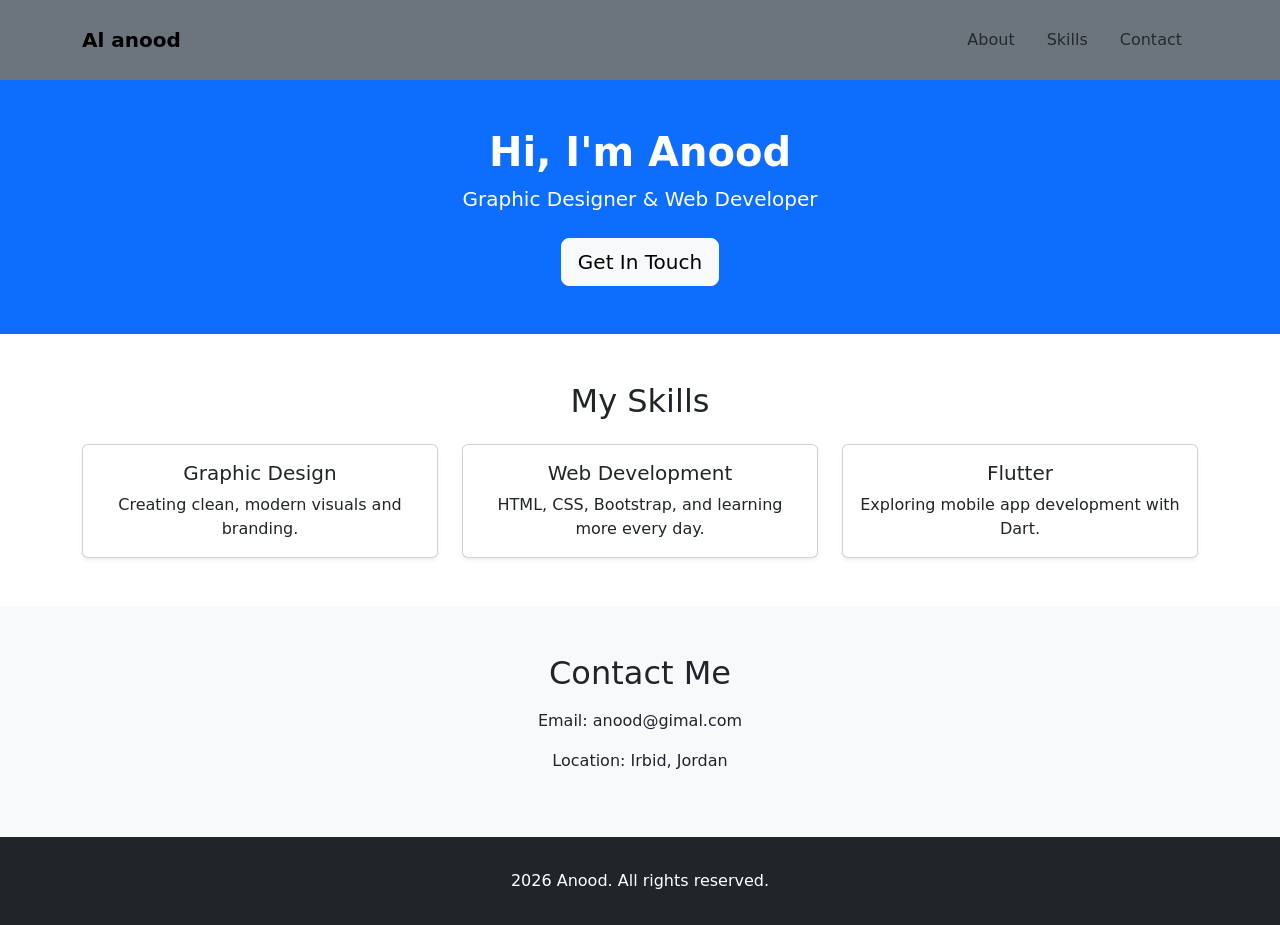
<file: bootstrap/index.html>
<!DOCTYPE html>
<html lang="en">
<head>
  <meta charset="UTF-8">
  <meta name="viewport" content="width=device-width, initial-scale=1.0">
  <title>About Me</title>
 
  <link href="https://cdn.jsdelivr.net/npm/bootstrap@5.3.8/dist/css/bootstrap.min.css" rel="stylesheet">
</head>
<body>
 
  
  <nav class="navbar navbar-secondary bg-secondary py-1">
    <div class="container d-flex justify-content-between align-items-center">
      <a class="navbar-brand fw-bold mb-0" href="#">Al anood</a>
      <ul class="navbar-nav flex-row mb-0">
        <li class="nav-item m-3"><a class="nav-link" href="#about">About</a></li>
        <li class="nav-item m-3"><a class="nav-link" href="#skills">Skills</a></li>
        <li class="nav-item m-3"><a class="nav-link" href="#contact">Contact</a></li>
      </ul>
    </div>
  </nav>
 
  <div class="bg-primary text-white text-center py-5" id="about">
    <div class="container">
      <h1 class="fw-bold">Hi, I'm Anood </h1>
      <p class="lead">Graphic Designer & Web Developer</p>
      <a href="#contact" class="btn btn-light btn-lg mt-2">Get In Touch</a>
    </div>
  </div>
 
  <div class="container py-5" id="skills">
    <h2 class="text-center mb-4">My Skills</h2>
    <div class="row g-4">
      <div class="col-12 col-md-4">
        <div class="card h-100 text-center shadow-sm">
          <div class="card-body">
            <h5 class="card-title">Graphic Design</h5>
            <p class="card-text">Creating clean, modern visuals and branding.</p>
          </div>
        </div>
      </div>
      <div class="col-12 col-md-4">
        <div class="card h-100 text-center shadow-sm">
          <div class="card-body">
            <h5 class="card-title">Web Development</h5>
            <p class="card-text">HTML, CSS, Bootstrap, and learning more every day.</p>
          </div>
        </div>
      </div>
      <div class="col-12 col-md-4">
        <div class="card h-100 text-center shadow-sm">
          <div class="card-body">
            <h5 class="card-title">Flutter</h5>
            <p class="card-text">Exploring mobile app development with Dart.</p>
          </div>
        </div>
      </div>
    </div>
  </div>
 
  <div class="bg-light py-5" id="contact">
    <div class="container text-center">
      <h2 class="mb-3">Contact Me</h2>
      <p>Email: anood@gimal.com</p>
      <p>Location: Irbid, Jordan</p>
    </div>
  </div>
 
  
  <footer class="bg-dark text-white text-center py-3">
    <p></p> 2026 Anood. All rights reserved.</p>
  </footer>
 
</body>
</html>
</file>
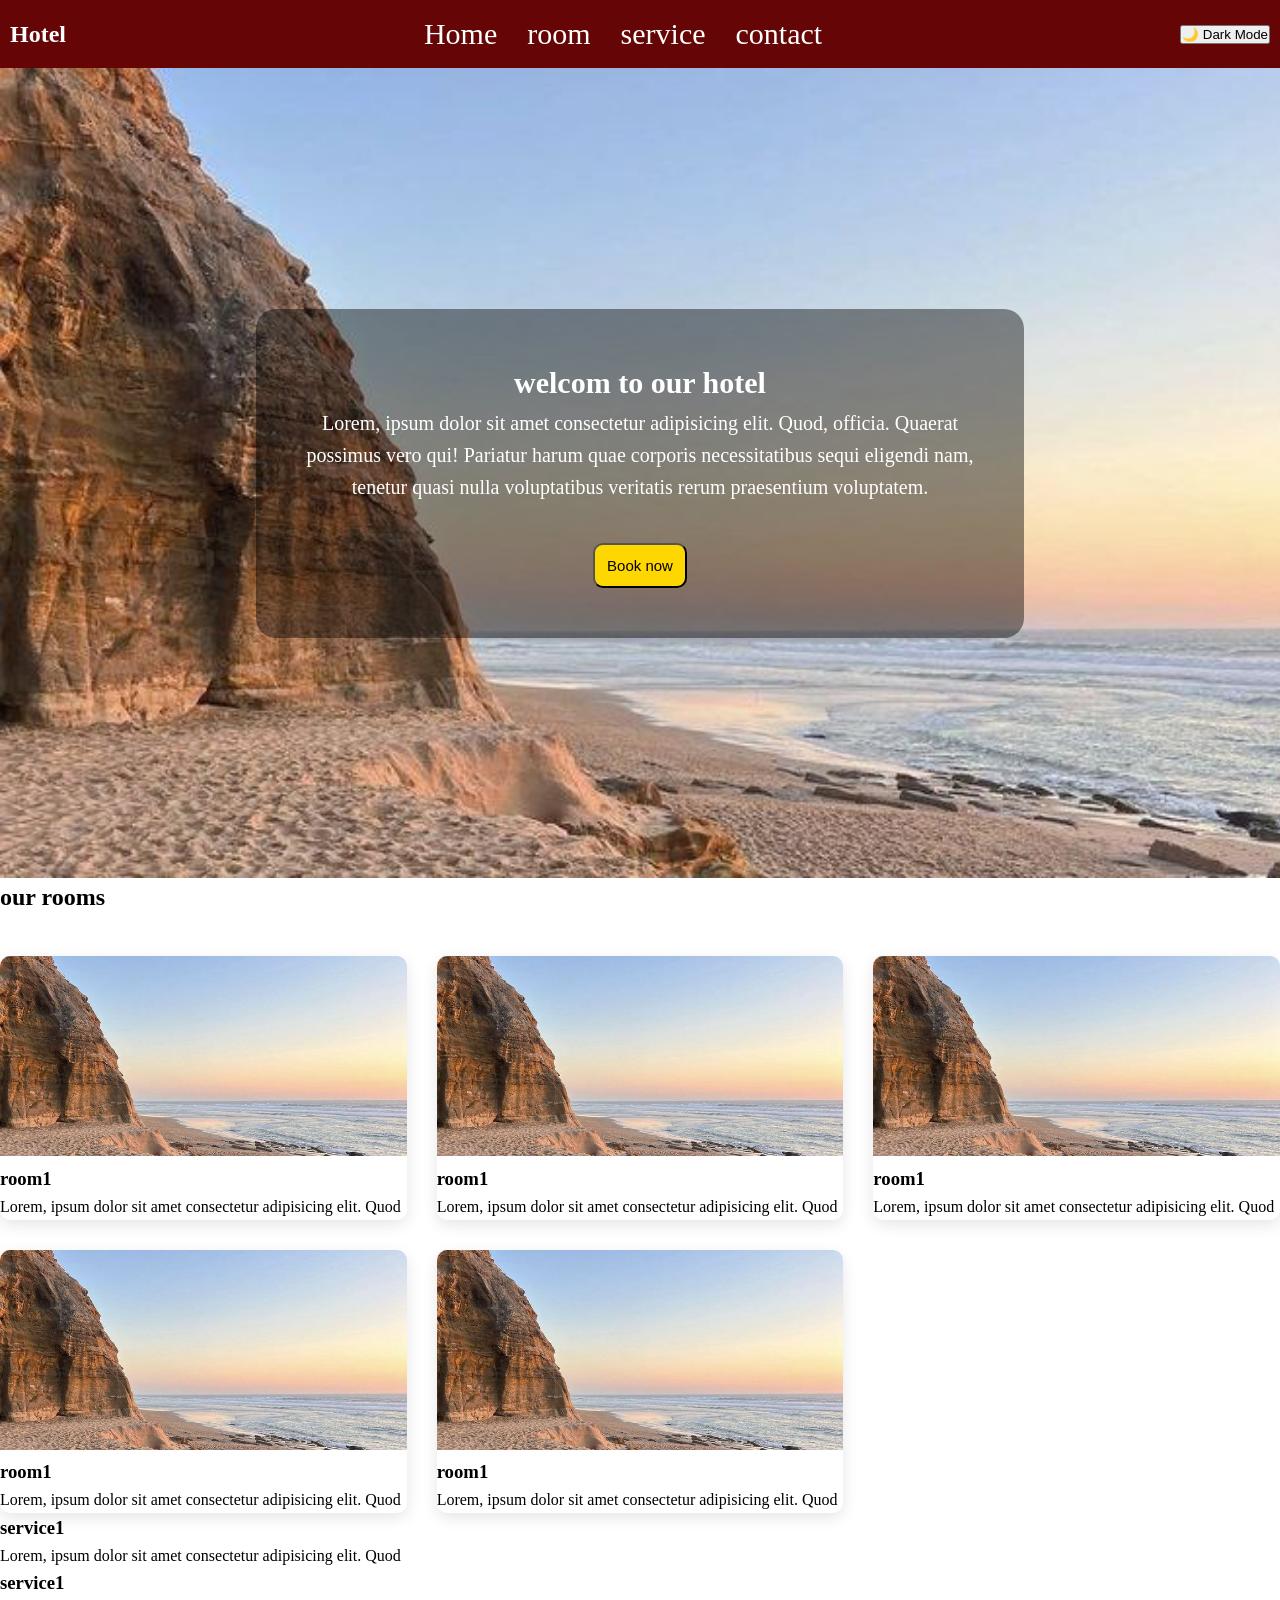
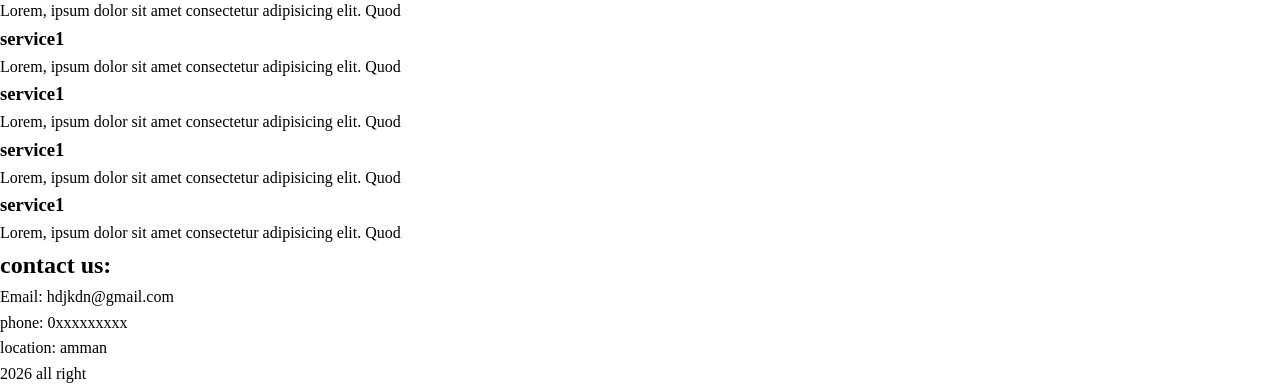
<file: html/index.html>
<!DOCTYPE html>
<html lang="en">
<head>
    <meta charset="UTF-8">
    <meta name="viewport" content="width=device-width, initial-scale=1.0">
    <title>My hotel</title>
    <link rel="stylesheet" href="../css/index.css">
    <style>
        .dark {
            background-color: darkblue;
            color: beige;
        }

        .dark-header {
            background: skyblue;
            color: white;
        }

        .dark-card {
            background: green;
            color: orange;
        }
    </style>
</head>

<body id="body">
    <header id="header">
        <nav class="navbar">
            <h1 class="logo"> Hotel</h1>
            <ul class="nav-links">
                <li><a href="#">Home</a></li>
                <li><a href="#Rooms">room</a></li>
                <li><a href="#services">service</a></li>
                <li><a href="#contact">contact</a></li>
            </ul>
            <button onclick="toggleDark()">🌙 Dark Mode</button>
        </nav>
    </header>
    <section class="hero">
        <div class="hero-content">
            <h2>welcom to our hotel</h2>
            <p>
            Lorem, ipsum dolor sit amet consectetur adipisicing elit. Quod, officia. Quaerat possimus vero qui! Pariatur harum quae corporis necessitatibus sequi eligendi nam, tenetur quasi nulla voluptatibus veritatis rerum praesentium voluptatem.
            </p>

            <button class="hero-button">Book now</button>
        </div>
    </section>

    <section class="room" id="Rooms">
        <h2> our rooms</h2>
        <div class="room-container">
          <div class="room-card" id="room1">
            <img src="../imgs/photo_2025-06-02_03-00-43 (2).jpg" alt="" class="card-img-top"> 
            <h3> room1</h3>
            <p>
                 Lorem, ipsum dolor sit amet consectetur adipisicing elit. Quod
            </p>    
           </div>  
           <div class="room-card" id="room2">
            <img src="../imgs/photo_2025-06-02_03-00-43 (2).jpg" alt="" class="card-img-top"> 
            <h3> room1</h3>
            <p>
                 Lorem, ipsum dolor sit amet consectetur adipisicing elit. Quod
            </p>    
           </div>  
           <div class="room-card" id="room3">
            <img src="../imgs/photo_2025-06-02_03-00-43 (2).jpg" alt="" class="card-img-top">
            <h3> room1</h3>
            <p>
                 Lorem, ipsum dolor sit amet consectetur adipisicing elit. Quod
            </p>    
           </div>  
           <div class="room-card" id="room4">
            <img src="../imgs/photo_2025-06-02_03-00-43 (2).jpg" alt="" class="card-img-top">  
            <h3> room1</h3>
            <p>
                 Lorem, ipsum dolor sit amet consectetur adipisicing elit. Quod
            </p>    
           </div>  
           <div class="room-card" id="room5">
            <img src="../imgs/photo_2025-06-02_03-00-43 (2).jpg" alt="" class="card-img-top"> 
            <h3> room1</h3>
            <p>
                 Lorem, ipsum dolor sit amet consectetur adipisicing elit. Quod
            </p>    
           </div>  
        </div>
    </section>
    
    <section class="services" id="services">
        <div class="services-container">
        <div class="service-card" id="service1">
            <h3> service1</h3>
            <p>
                 Lorem, ipsum dolor sit amet consectetur adipisicing elit. Quod
            </p>    
           </div>  
           <div class="services-container">
        <div class="service-card" id="service2">
            <h3> service1</h3>
            <p>
                 Lorem, ipsum dolor sit amet consectetur adipisicing elit. Quod
            </p>    
           </div>  
           <div class="services-container">
        <div class="service-card" id="service3">
            <h3> service1</h3>
            <p>
                 Lorem, ipsum dolor sit amet consectetur adipisicing elit. Quod
            </p>    
           </div>  
           <div class="services-container">
        <div class="service-card" id="service4">
            <h3> service1</h3>
            <p>
                 Lorem, ipsum dolor sit amet consectetur adipisicing elit. Quod
            </p>    
           </div>  
           <div class="services-container">
        <div class="service-card" id="service5">
            <h3> service1</h3>
            <p>
                 Lorem, ipsum dolor sit amet consectetur adipisicing elit. Quod
            </p>    
           </div>  
           <div class="services-container">
        <div class="service-card" id="service6">
            <h3> service1</h3>
            <p>
                 Lorem, ipsum dolor sit amet consectetur adipisicing elit. Quod
            </p>    
           </div>  
           </div>
    </section>
    <section class="contact" id="contact">
<h2>contact us:</h2>
<p>Email: hdjkdn@gmail.com</p>
<p>phone: 0xxxxxxxxx</p>
<p>location: amman</p>
    </section>
    <footer id="footer">
        <p>2026 all right</p>
    </footer>

    <script>
        function toggleDark() {
            document.getElementById("body").classList.toggle("dark");
            document.getElementById("header").classList.toggle("dark-header");
            document.getElementById("footer").classList.toggle("dark-header");

            document.getElementById("room1").classList.toggle("dark-card");
            document.getElementById("room2").classList.toggle("dark-card");
            document.getElementById("room3").classList.toggle("dark-card");
            document.getElementById("room4").classList.toggle("dark-card");
            document.getElementById("room5").classList.toggle("dark-card");

            document.getElementById("service1").classList.toggle("dark-card");
            document.getElementById("service2").classList.toggle("dark-card");
            document.getElementById("service3").classList.toggle("dark-card");
            document.getElementById("service4").classList.toggle("dark-card");
            document.getElementById("service5").classList.toggle("dark-card");
            document.getElementById("service6").classList.toggle("dark-card");
        }
    </script>
</body>
</html>
</file>
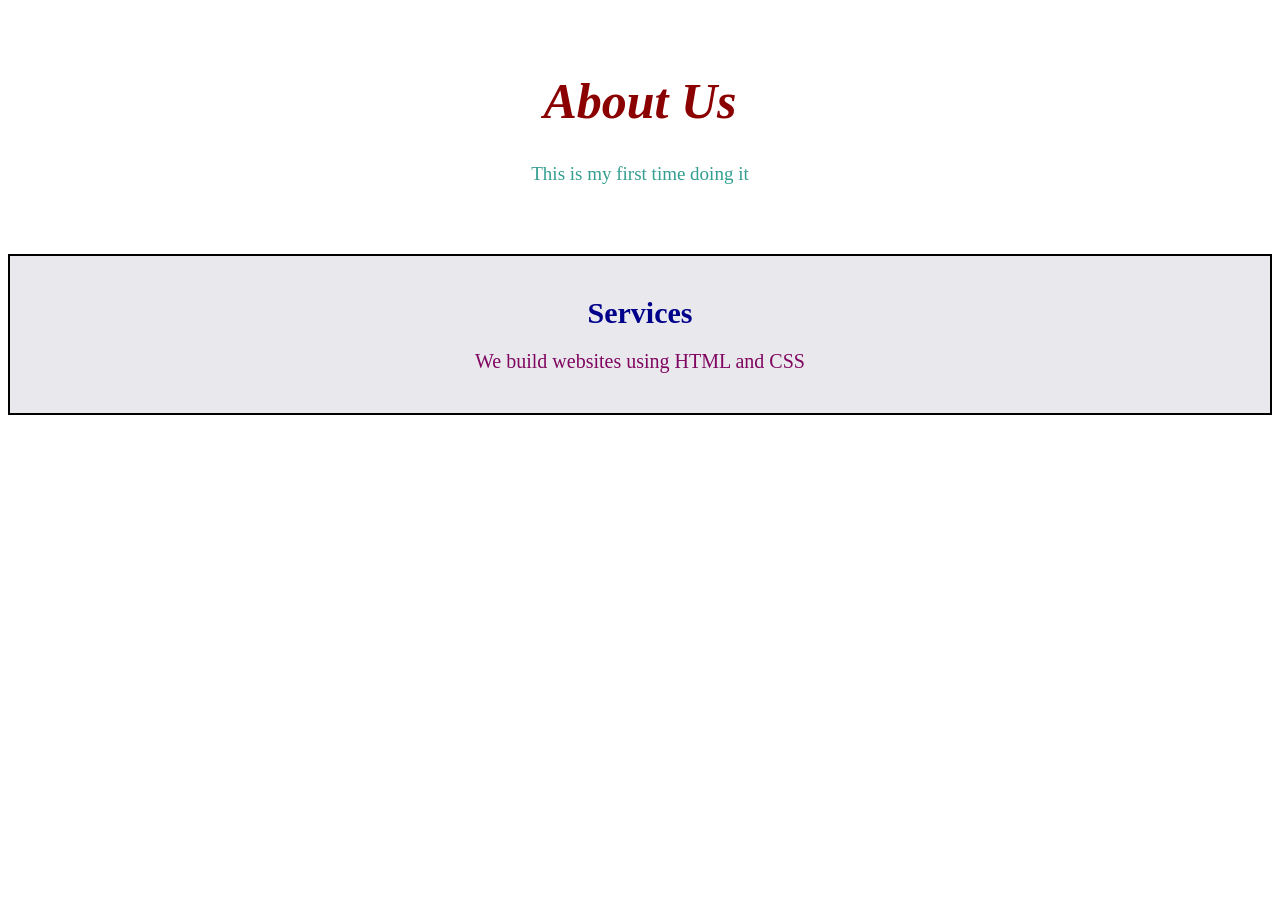
<file: html/styling-task/index.html>
<!DOCTYPE html>
<html>
<head>
  <title>About Page Style</title>

  <style>
    .about {
      text-align: center;
      padding: 30px;
    }

    .about h1 {
      text-align: center;
      font-size: 50px;
      color: black;
    }

   
    .about p {
      text-align: center;
      font-size: 19px;
      color: rgb(51, 158, 144);
    }

    
    .section {
      text-align: center;
      margin-top: 20px;
      padding: 20px;
      border: 2px solid black;
      background-color: rgba(42, 42, 80, 0.1);
    }

    .section h1 {
      font-size: 30px;
      color: darkblue;
    }
    
    .section p{
    font-size:20px;
    color: rgb(128, 6, 97);
    }
    
  </style>
</head>

<body>

  <div class="about">
    <h1 style="color: darkred; font-style: italic;">About Us</h1>
    <p>This is my first time doing it </p>
  </div>
  <div class="section">
    <h1>Services</h1>
    <p>We build websites using HTML and CSS </p>
  </div>

</body>
</html>
</file>
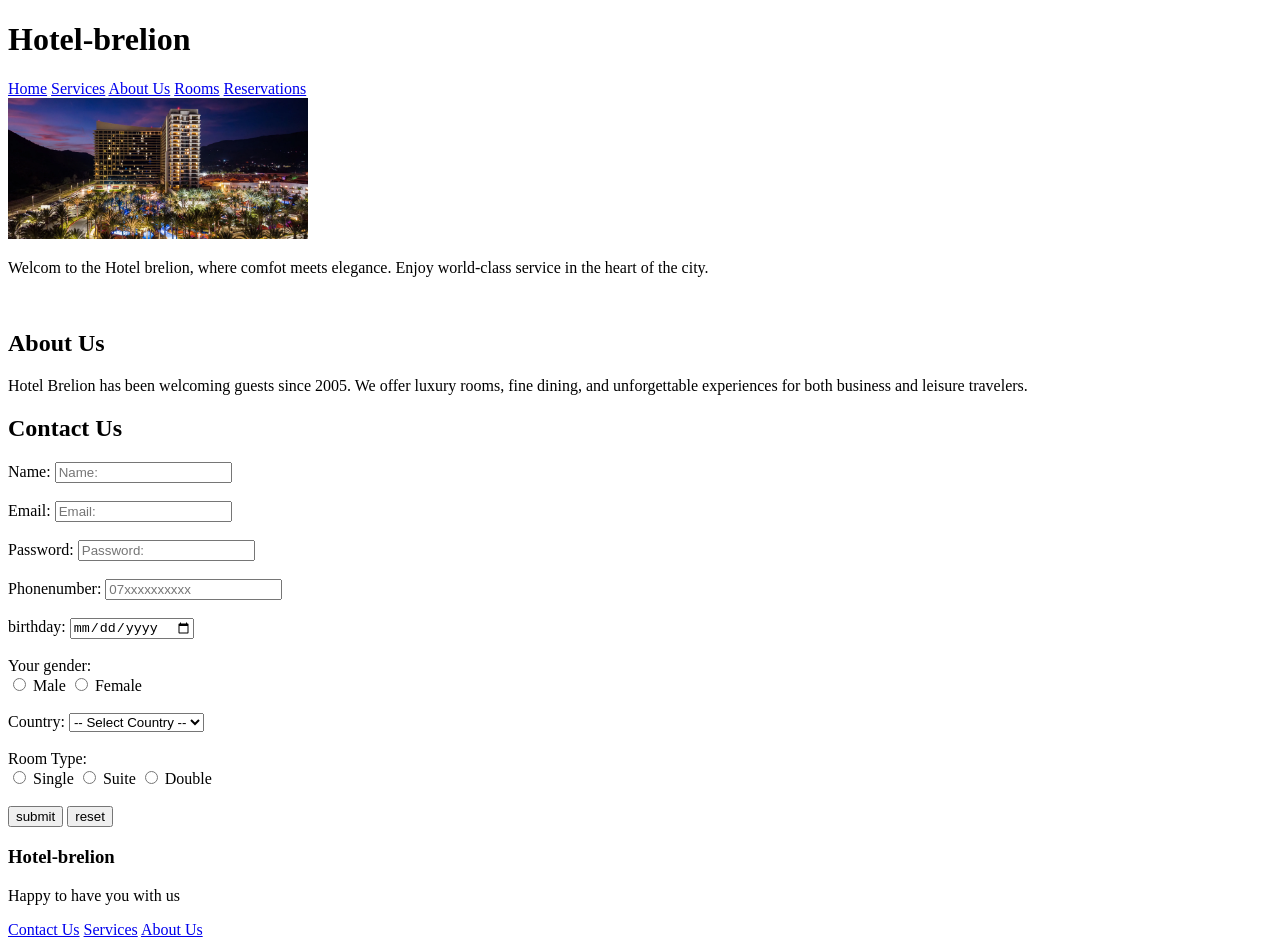
<file: hotel task.html>
<!DOCTYPE html>
<html lang="en">
<head>
    <meta charset="UTF-8">
    <meta name="viewport" content="width=device-width, initial-scale=1.0">
    <title>Hotel-brelion</title>
</head>
<body>
    <header>
        <h1>Hotel-brelion</h1>
        <div> 
<a href="#">Home</a>
<a href="#">Services</a>
<a href="#">About Us</a>
<a href="#">Rooms</a>
<a href="#">Reservations</a>
        </div>
    </header>
    <main>
        <section>
        <img src="../pic.jpg/pic.webp" alt="pic section"width="300"/>
            <p>
                Welcom to the Hotel brelion, where comfot meets elegance.
                Enjoy world-class service in the heart of the city.
            </p>
        <br>
        </section>
        <section>
            <h1>About Us </h1>
            <p> Hotel Brelion has been welcoming guests since 2005.
                We offer luxury rooms, fine dining, and unforgettable experiences
                for both business and leisure travelers.</p>
        </section>
        <section>
            <h1>Contact Us</h1>
            <form>
                <label for="">Name: </label>
                <input type="text" placeholder="Name:" id="name"/>
                <br><br>
                  <label for="">Email: </label>
                <input type="email" placeholder="Email:" id="email"/>
                <br><br>
                  <label for="">Password: </label>
                <input type="password" placeholder="Password:" id="password"/>
                <br><br>
                  <label for="">Phonenumber: </label>
                <input type="tel" placeholder="07xxxxxxxxxx" id="Phonenumber"/>
                <br><br>
                      <label for="birthday">birthday: </label>
                <input type="date" placeholder="birthday" id="birthday"/>
                <br><br>
                <label>Your gender:</label>
                <br>
                <input type="radio" id="male" name="gender" value="male" />
                <label for="male">Male</label>

                <input type="radio" id="female" name="gender" value="female" />
                <label for="female">Female</label>
                <br><br>
                <label for="country">Country:</label>
                <select name="country" id="country">
                    <option value="">-- Select Country --</option>
                    <option value="jordan">Jordan</option>
                    <option value="palestine">Palestine</option>
                    <option value="egypt">Egypt</option>
                </select>
                <br><br>
      <form>

    <label>Room Type:</label>
    <br>
    <input type="radio" id="single" name="room" value="single" />
    <label for="single">Single</label>

    <input type="radio" id="suite" name="room" value="suite" />
    <label for="suite">Suite</label>

    <input type="radio" id="double" name="room" value="double" />
    <label for="double">Double</label>
    <br><br>

        </form>
                <button type="submit">submit </button>
                <button type="reset">reset </button>
            </form>
        </section>
    </main>
    <footer>
        <h3> Hotel-brelion</h3>
       <p> Happy to have you with us </p>
        <div>
    <a href="#">Contact Us</a>
    <a href="#">Services</a>
    <a href="#">About Us</a>
         </div>
    </footer>
</body>
</html>
</file>
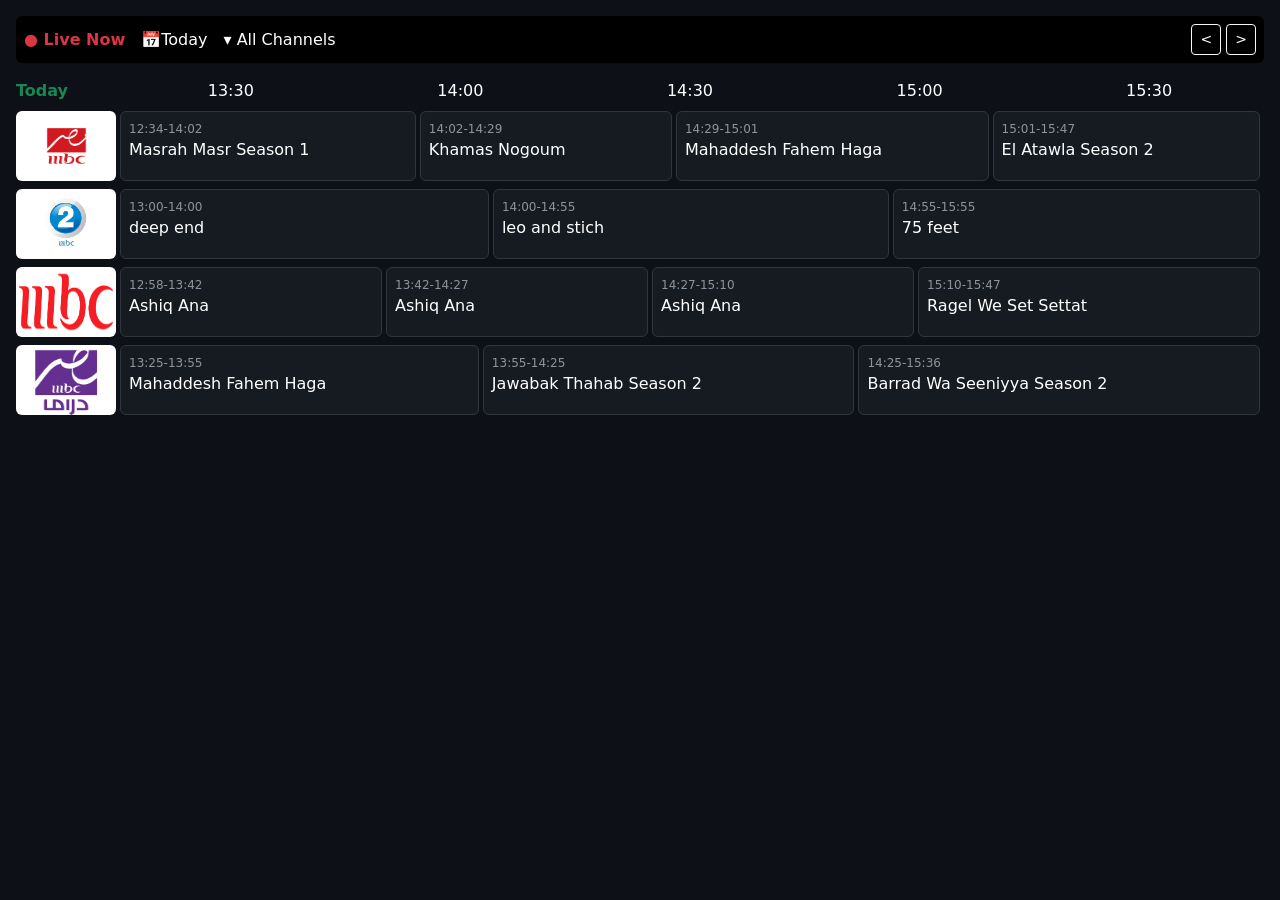
<file: bootstrap/img task.html>
<!DOCTYPE html>
<html lang="en">
<head>
  <meta charset="UTF-8">
  <meta name="viewport" content="width=device-width, initial-scale=1">
  <title>TV Schedule</title>
  <link href="https://cdn.jsdelivr.net/npm/bootstrap@5.3.8/dist/css/bootstrap.min.css" rel="stylesheet">
</head>
<body class="p-3">

  <div class="d-flex justify-content-between align-items-center mb-3 p-2 bg-black rounded">
    <div class="d-flex align-items-center gap-3">
      <span class="text-danger fw-bold"> &#9679; Live Now</span>
      <span> &#128197;Today</span>
      <span>&#9662; All Channels</span>
    </div>
    <div>
      <button class="btn btn-sm btn-outline-light">&lt;</button>
      <button class="btn btn-sm btn-outline-light">&gt;</button>
    </div>
  </div>

  <div class="d-flex mb-2">
    <div style="width:100px; min-width:100px;" class="fw-bold text-success">Today</div>
    <div class="flex-fill text-center">13:30</div>
    <div class="flex-fill text-center">14:00</div>
    <div class="flex-fill text-center">14:30</div>
    <div class="flex-fill text-center">15:00</div>
    <div class="flex-fill text-center">15:30</div>
  </div>

  <div class="d-flex mb-2">
    <img src="../img/images.png" alt="MBC" class="channel-logo">
    <div class="show-block flex-fill">
      <div class="show-time">12:34-14:02</div>
      <div>Masrah Masr Season 1</div>
    </div>
    <div class="show-block flex-fill">
      <div class="show-time">14:02-14:29</div>
      <div>Khamas Nogoum</div>
    </div>
    <div class="show-block flex-fill">
      <div class="show-time">14:29-15:01</div>
      <div>Mahaddesh Fahem Haga</div>
    </div>
    <div class="show-block flex-fill">
      <div class="show-time">15:01-15:47</div>
      <div>El Atawla Season 2</div>
    </div>
  </div>

  <div class="d-flex mb-2">
   <img src="../img/1486571_0.jpg" alt="MBC2" class="channel-logo">
    <div class="show-block flex-fill">
      <div class="show-time">13:00-14:00</div>
      <div>deep end</div>
    </div>
    <div class="show-block flex-fill" style="flex-grow: 2;">
      <div class="show-time">14:00-14:55</div>
      <div>leo and stich</div>
    </div>
    <div class="show-block flex-fill">
      <div class="show-time">14:55-15:55</div>
      <div>75 feet</div>
    </div>
  </div>

  <div class="d-flex mb-2">
    <img src="../img/images (2).png" alt="MBC1" class="channel-logo">
    <div class="show-block flex-fill">
      <div class="show-time">12:58-13:42</div>
      <div>Ashiq Ana</div>
    </div>
    <div class="show-block flex-fill">
      <div class="show-time">13:42-14:27</div>
      <div>Ashiq Ana</div>
    </div>
    <div class="show-block flex-fill">
      <div class="show-time">14:27-15:10</div>
      <div>Ashiq Ana</div>
    </div>
    <div class="show-block flex-fill">
      <div class="show-time">15:10-15:47</div>
      <div>Ragel We Set Settat</div>
    </div>
  </div>

  <div class="d-flex mb-2">
    <img src="../img/images (1).png" alt="DRAMA" class="channel-logo">
    <div class="show-block flex-fill">
      <div class="show-time">13:25-13:55</div>
      <div>Mahaddesh Fahem Haga</div>
    </div>
    <div class="show-block flex-fill">
      <div class="show-time">13:55-14:25</div>
      <div>Jawabak Thahab Season 2</div>
    </div>
    <div class="show-block flex-fill" style="flex-grow: 2;">
      <div class="show-time">14:25-15:36</div>
      <div>Barrad Wa Seeniyya Season 2</div>
    </div>
  </div>
  <style>
    body {
      background-color: #0d1117;
      color: #ffffff;
    }
    .channel-logo {
      width: 100px;
      min-width: 100px;
      height: 70px;
      display: flex;
      align-items: center;
      justify-content: center;
      font-weight: bold;
      border-radius: 6px;
      margin-right: 4px;
    }
    
    .show-block {
      background-color: #161b22;
      border: 1px solid #30363d;
      border-radius: 6px;
      padding: 8px;
      margin-right: 4px;
    }
    .show-time {
      font-size: 0.75rem;
      color: #8b949e;
    }
  </style>

</body>
</html>
</file>
<file: css/index.css>
*{
    margin: 0;
padding:0px;
box-sizing:border-box;
}

body{
    line-height: 1.6;

}

header{
background-color: rgb(101, 5, 5);
color: white;
}

.navbar{
    display: flex;
   justify-content: space-between;
    align-items: center;
    padding: 10px;
}

.nav-links{
    display: flex;
    flex-direction: row;
    font-size: 30px;
      gap:30px;
      padding: 0;
}

.nav-links li{
  list-style-type: none;
}

.nav-links a{
    color: white;
    text-decoration: none;
}

.hero{
    height: 90vh;
    background: url("../imgs/photo_2025-06-02_03-00-43\ \(2\).jpg");
    background-repeat: no-repeat;
    background-size: cover;
    display: flex;
    align-items: center;
    justify-content: center;
    color: white;
}

.hero-content{
    background-color: rgba(0, 0, 0, 0.432);
    padding: 50px;
    border-radius: 20px;
    width: 60%;
    align-items: center;
    text-align: center;
    font-size: 20px;
}

.hero-button{
    margin-top: 40px;
    padding: 12px;
    background-color: gold;
    border: 1px sold rgb(255, 24, 24);
    border-radius: 10px;
    font-size: 15px;
    cursor: pointer;
    transition: 0.3s;
}

.rooms{
    padding: 60px 10%;
    text-align: center;
}

.room-container{
    display: grid;
    grid-template-columns: repeat(3,1fr);
    gap: 30px;
    margin-top:40px ;
}

.room-card{
    background: white;
    border-radius: 10px;
    overflow: hidden;
    box-shadow: 0 5px 15px rgba(0, 0, 0, 0.1);
    transition: 0.3s;
}
.card-img-top{
   width: 100%;
    height: 200px;
    object-fit: cover;
}
</file>
